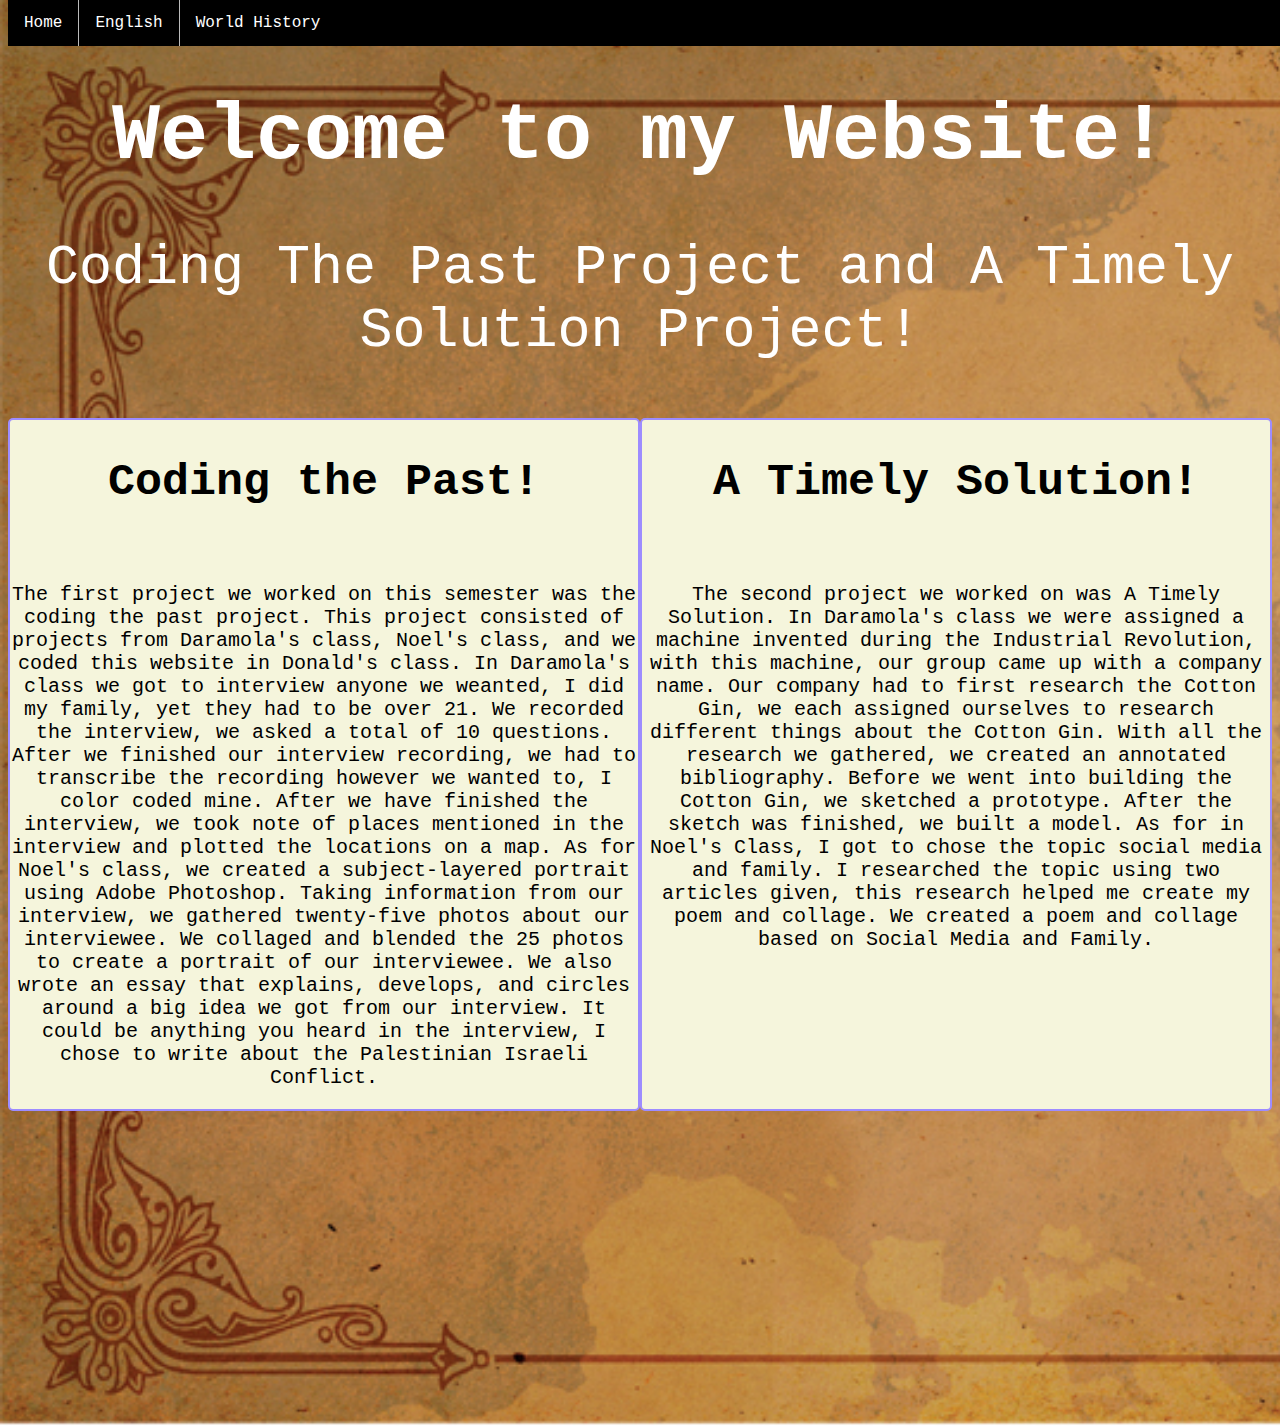
<file: index.html>
<!DOCTYPE html>
<html class="indexhtml">
	<head>
		<title>Our Semester Project!</title>
		<link href="stylesheet.css" type="text/css" rel="stylesheet">
	</head>
	<h5>Hi!</h5>
	<body class="indexbody">
		<h1 style="font-size:80px">Welcome to my Website!</h1>
		<p style="font-size:55px">Coding The Past Project and A Timely Solution Project!</p>
	<ul>
		<li><a href="index.html">Home</a></li>
		<li><a href="noel.html">English</a></li>
		<li><a href="daramola.html">World History</a></li>
	</ul>
	<div class="grid">
			<div class="box m">
				<h2 style="font-size:45px">Coding the Past!</h2><br><p style="font-size:20px">The first project we worked on this semester was the coding the past project. This project consisted of projects from Daramola's class, Noel's class, and we coded this website in Donald's class. In Daramola's class we got to interview anyone we weanted, I did my family, yet they had to be over 21. We recorded the interview, we asked a total of 10 questions. After we finished our interview recording, we had to transcribe the recording however we wanted to, I color coded mine. After we have finished the interview, we took note of places mentioned in the interview and plotted the locations on a map. As for Noel's class, we created a subject-layered portrait using Adobe Photoshop. Taking information from our interview, we gathered twenty-five photos about our interviewee. We collaged and blended the 25 photos to create a portrait of our interviewee. We also wrote an essay that explains, develops, and circles around a big idea we got from our interview. It could be anything you heard in the interview, I chose to write about the Palestinian Israeli Conflict. 
			</div>
			<div class="box p">
				<h2 style="font-size:45px">A Timely Solution!</h2><br><p style="font-size:20px">The second project we worked on was A Timely Solution. In Daramola's class we were assigned a machine invented during the Industrial Revolution, with this machine, our group came up with a company name. Our company had to first research the Cotton Gin, we each assigned ourselves to research different things about the Cotton Gin. With all the research we gathered, we created an annotated bibliography. Before we went into building the Cotton Gin, we sketched a prototype. After the sketch was finished, we built a model. As for in Noel's Class, I got to chose the topic social media and family. I researched the topic using two articles given, this research helped me create my poem and collage. We created a poem and collage based on Social Media and Family.</p>
	</body>
</html>
</file>
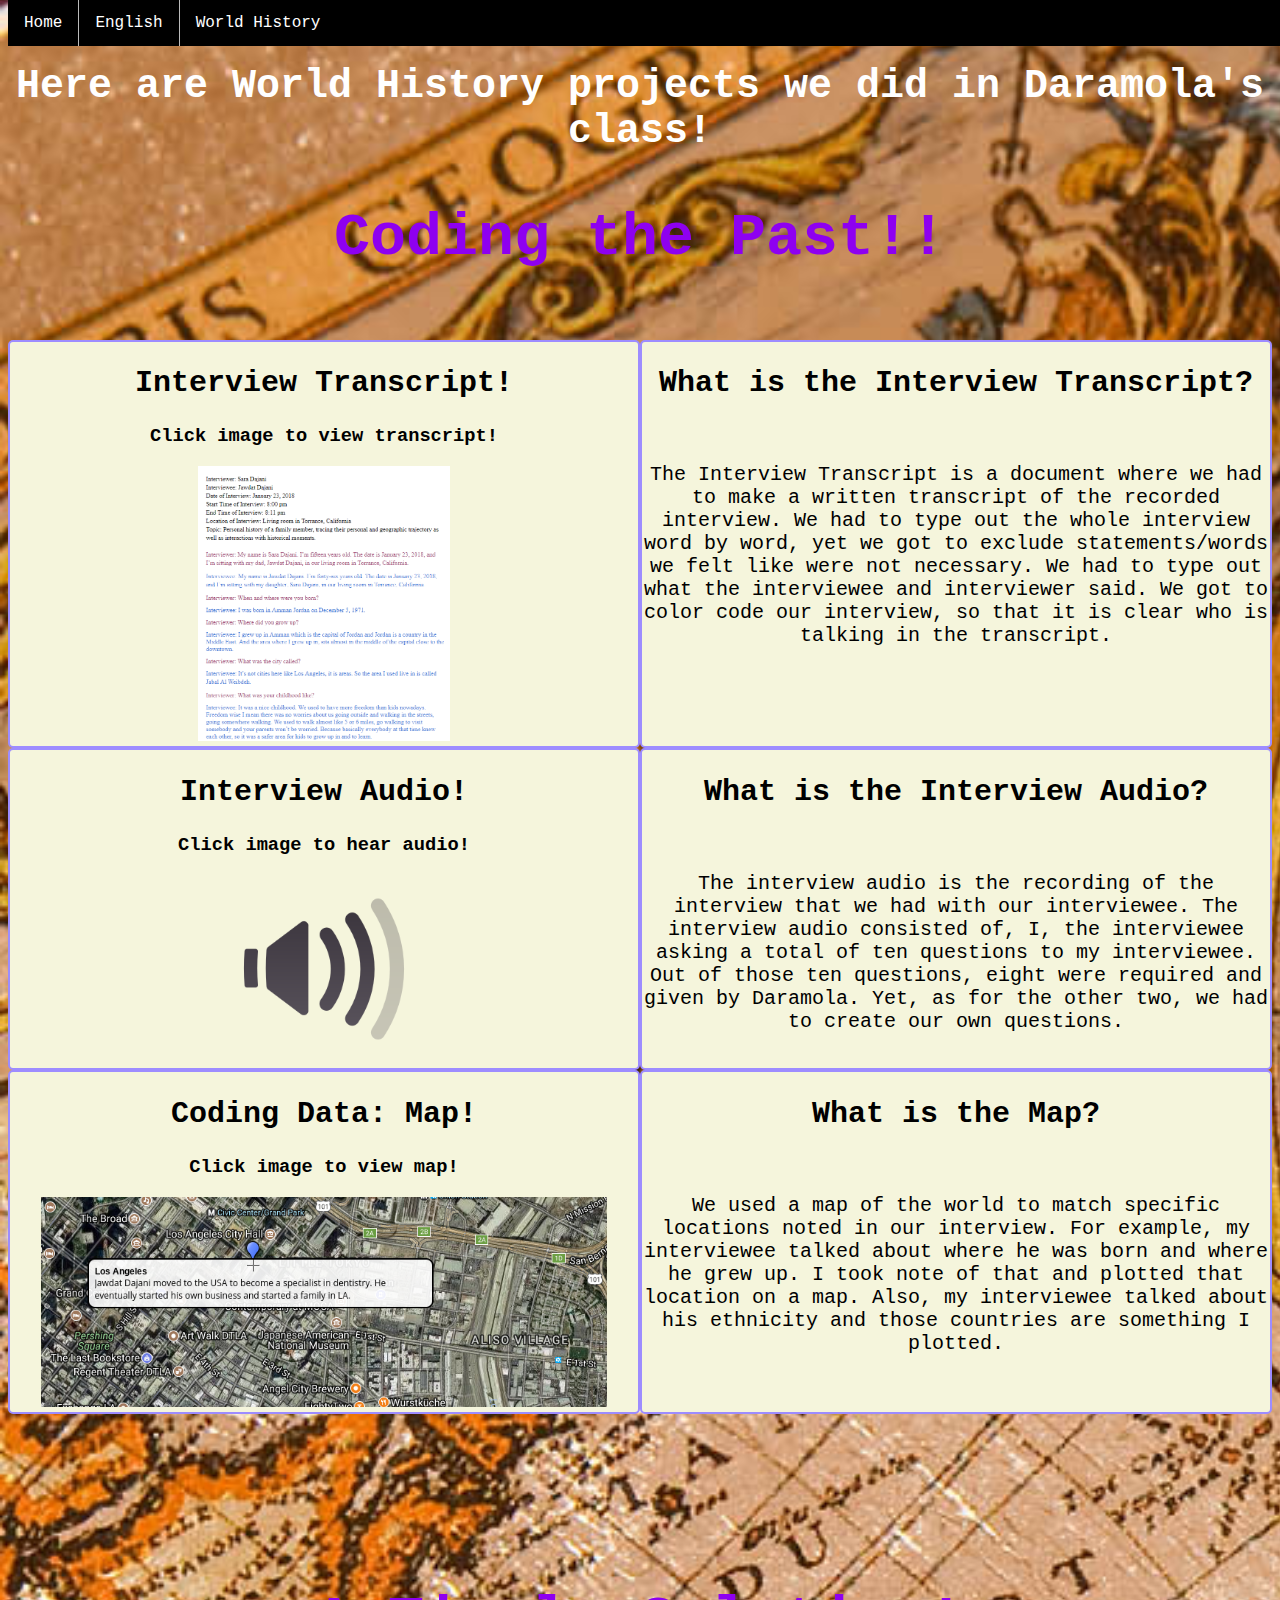
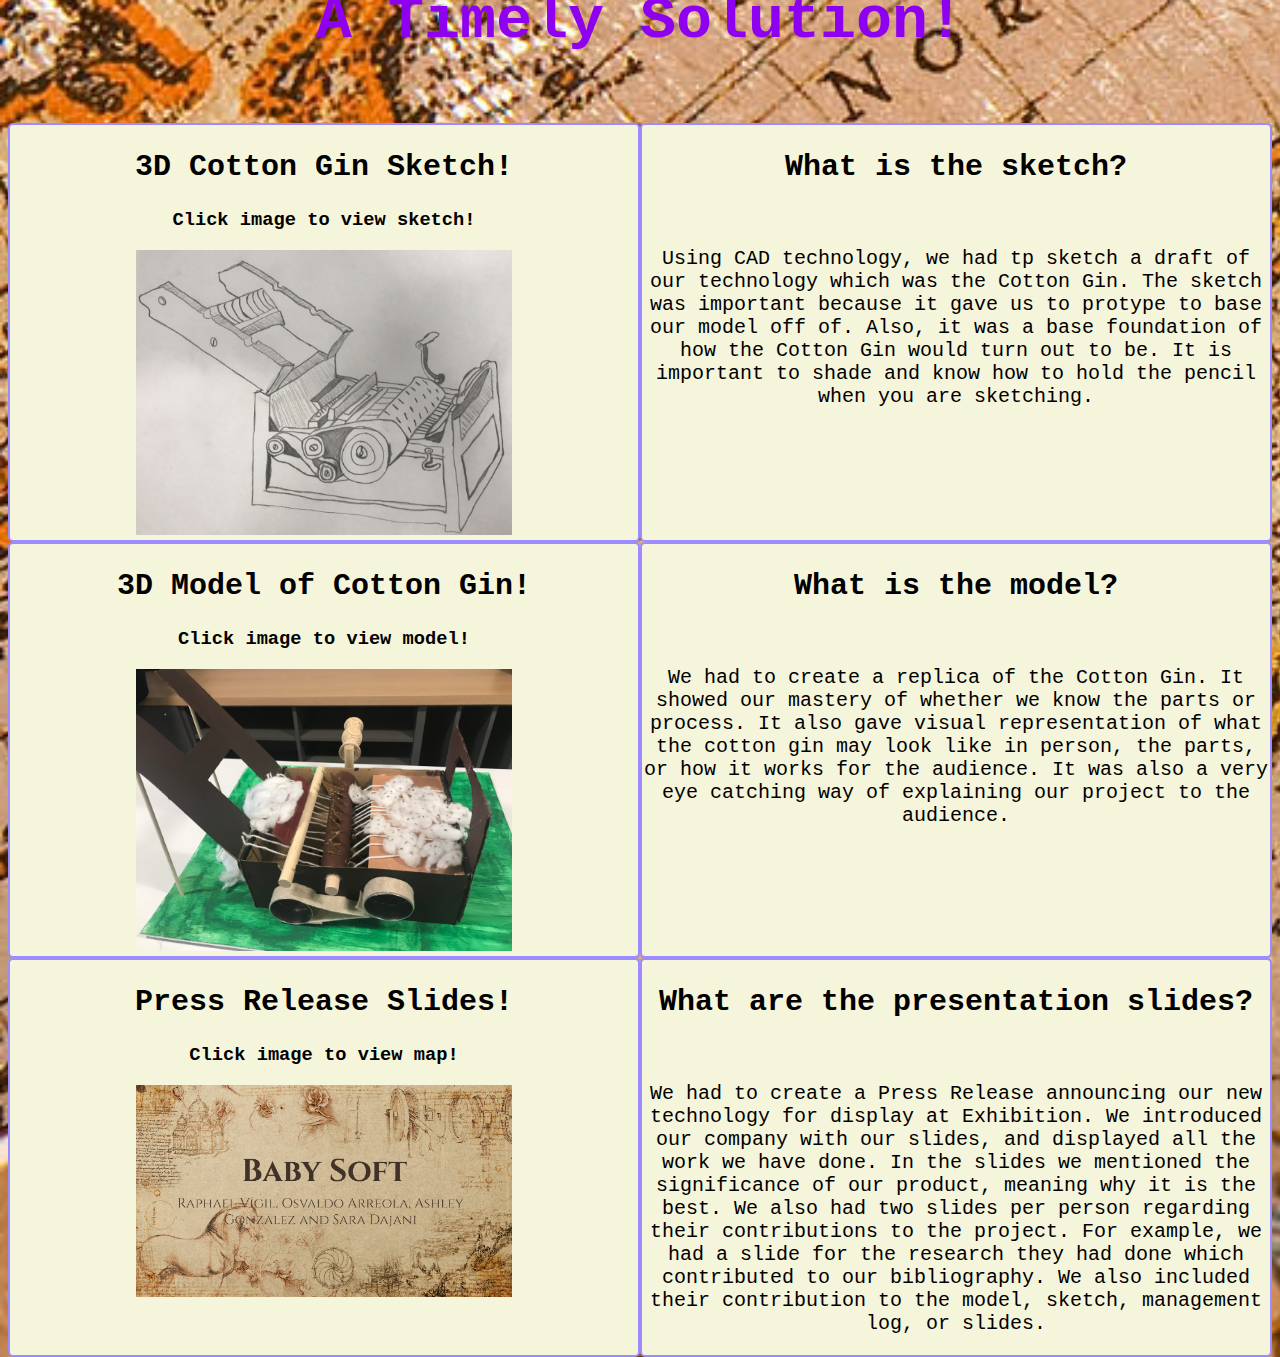
<file: daramola.html>
<!DOCTYPE html>
<html class="daramolahtml">
	<head>
		<title>World History!</title>
		<link href="stylesheet.css" type="text/css" rel="stylesheet">
	</head>
	<h5>Hi!</h5>
	<body class="daramolabody">
		<h1 style="font-size:40px">Here are World History projects we did in Daramola's class!</h1>
	<ul>
		<li><a href="index.html">Home</a></li>
		<li><a href="noel.html">English</a></li>
		<li><a href="daramola.html">World History</a></li>
	</ul>
		<h2 style="font-size:60px; color:#8E00F0">Coding the Past!!</h2> </br>
		<div class="grid">
			<div class="box a">
				<h2 style="font-size:30px">Interview Transcript!</h2><h3> Click image to view transcript!</h3><a href="https://docs.google.com/document/d/1vU_P1O-WR86QGaUt7qvStDDnRAv8-evLzZ8S3EwphzE/edit?usp=sharing"><img src="images/transcript.PNG" width="40%"></a>
			</div>
			<div class="box b">
				<h2 style="font-size:30px">What is the Interview Transcript?</h2><br><p style="font-size:20px">The Interview Transcript is a document where we had to make a written transcript of the recorded interview. We had to type out the whole interview word by word, yet we got to exclude statements/words we felt like were not necessary. We had to type out what the interviewee and interviewer said. We got to color code our interview, so that it is clear who is talking in the transcript.</p>
			</div>
			<div class="box c">
				<h2 style="font-size:30px">Interview Audio!</h2><h3> Click image to hear audio!</h3><a href="images/interview.m4a"><img src="images/audio.png" width="30%"></a>
			</div>
			<div class="box d">
				<h2 style="font-size:30px">What is the Interview Audio?</h2><br><p style="font-size:20px">The interview audio is the recording of the interview that we had with our interviewee. The interview audio consisted of, I, the interviewee asking a total of ten questions to my interviewee. Out of those ten questions, eight were required and given by Daramola. Yet, as for the other two, we had to create our own questions. </p>
			</div>
			<div class="box e">
				<h2 style="font-size:30px">Coding Data: Map!</h2><h3> Click image to view map!</h3><a href="https://docs.google.com/document/d/14AetA30PpA2huUdgkZaYGPB3ZgDtjVDU2--U7oKI6Ys/edit?usp=sharing"><img src="images/map.PNG" width="90%"></a>
			</div>
			<div class="box f">
				<h2 style="font-size:30px">What is the Map?</h2><br><p style="font-size:20px">We used a map of the world to match specific locations noted in our interview. For example, my interviewee talked about where he was born and where he grew up. I took note of that and plotted that location on a map. Also, my interviewee talked about his ethnicity and those countries are something I plotted.</p>
			</div>
	</div>
		<br>
		<br>
		<br>
		<br>
		<br>
		<br>
		<br>
		<br>
		<br>
		<br>
		<br>
	<h2 style="font-size:60px; color:#8E00F0">A Timely Solution!</h2><br>
	<div class="grid">
			<div class="box a">
				<h2 style="font-size:30px">3D Cotton Gin Sketch!</h2><h3> Click image to view sketch!</h3><a href="images/sketch.PNG"><img src="images/sketch.PNG" width="60%"></a>
			</div>
			<div class="box b">
				<h2 style="font-size:30px">What is the sketch?</h2><br><p style="font-size:20px">Using CAD technology, we had tp sketch a draft of our technology which was the Cotton Gin. The sketch was important because it gave us to protype to base our model off of. Also, it was a base foundation of how the Cotton Gin would turn out to be. It is important to shade and know how to hold the pencil when you are sketching.</p>
			</div>
			<div class="box c">
				<h2 style="font-size:30px">3D Model of Cotton Gin!</h2><h3> Click image to view model!</h3><a href="images/cottongin.jpg"><img src="images/cottongin.jpg" width="60%"></a>
			</div>
			<div class="box d">
				<h2 style="font-size:30px">What is the model?</h2><br><p style="font-size:20px">We had to create a replica of the Cotton Gin. It showed our mastery of whether we know the parts or process. It also gave visual representation of what the cotton gin may look like in person, the parts, or how it works for the audience. It was also a very eye catching way of explaining our project to the audience.</p>
			</div>
			<div class="box e">
				<h2 style="font-size:30px">Press Release Slides!</h2><h3> Click image to view map!</h3><a href="https://docs.google.com/presentation/d/1ZmXP522565TCPYHgSQX-TzCfXqWAu4sSM6d7xxcUXTM/edit?usp=sharing"><img src="images/slides.PNG" width="60%"></a>
			</div>
			<div class="box f">
				<h2 style="font-size:30px">What are the presentation slides?</h2><br><p style="font-size:20px"> We had to create a Press Release announcing our new technology for display at Exhibition. We introduced our company with our slides, and displayed all the work we have done. In the slides we mentioned the significance of our product, meaning why it is the best. We also had two slides per person regarding their contributions to the project. For example, we had a slide for the research they had done which contributed to our bibliography. We also included their contribution to the model, sketch, management log, or slides.</p>
			</div>
				
  </body>
  </html>
</file>
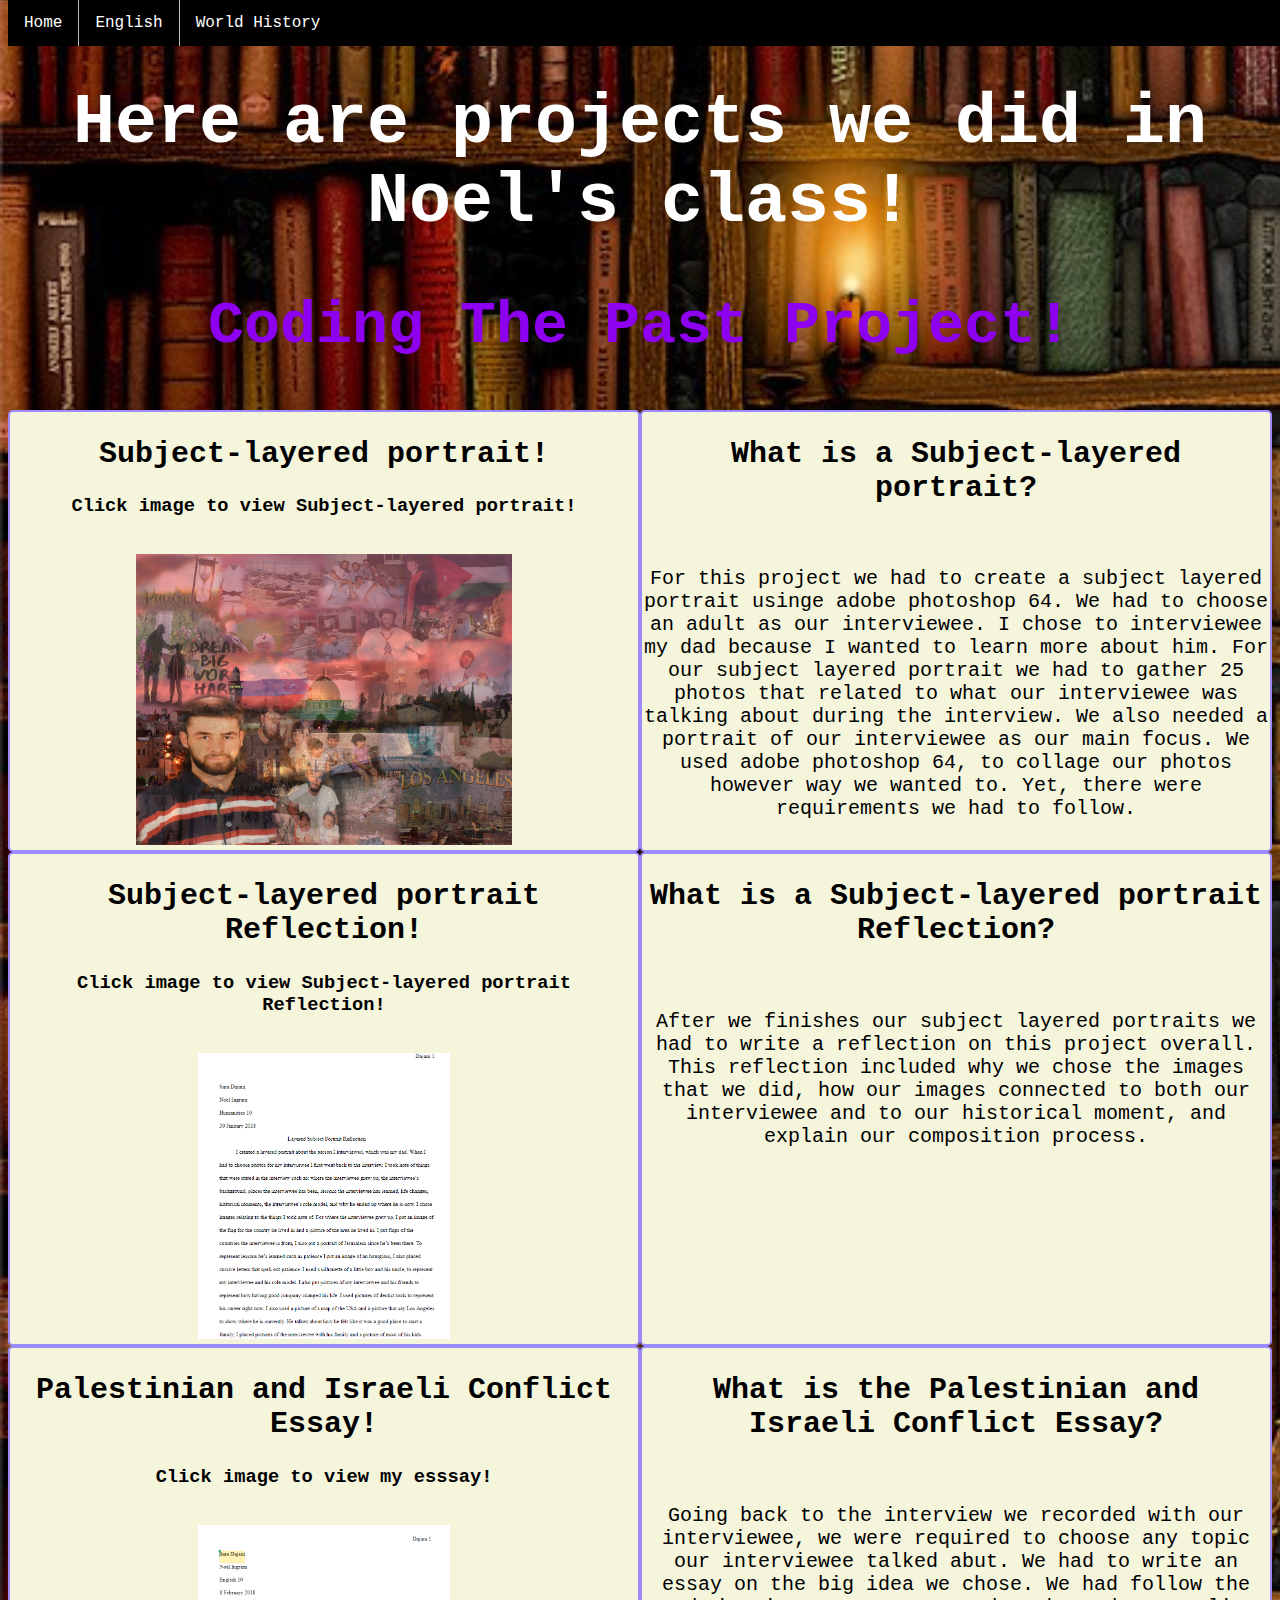
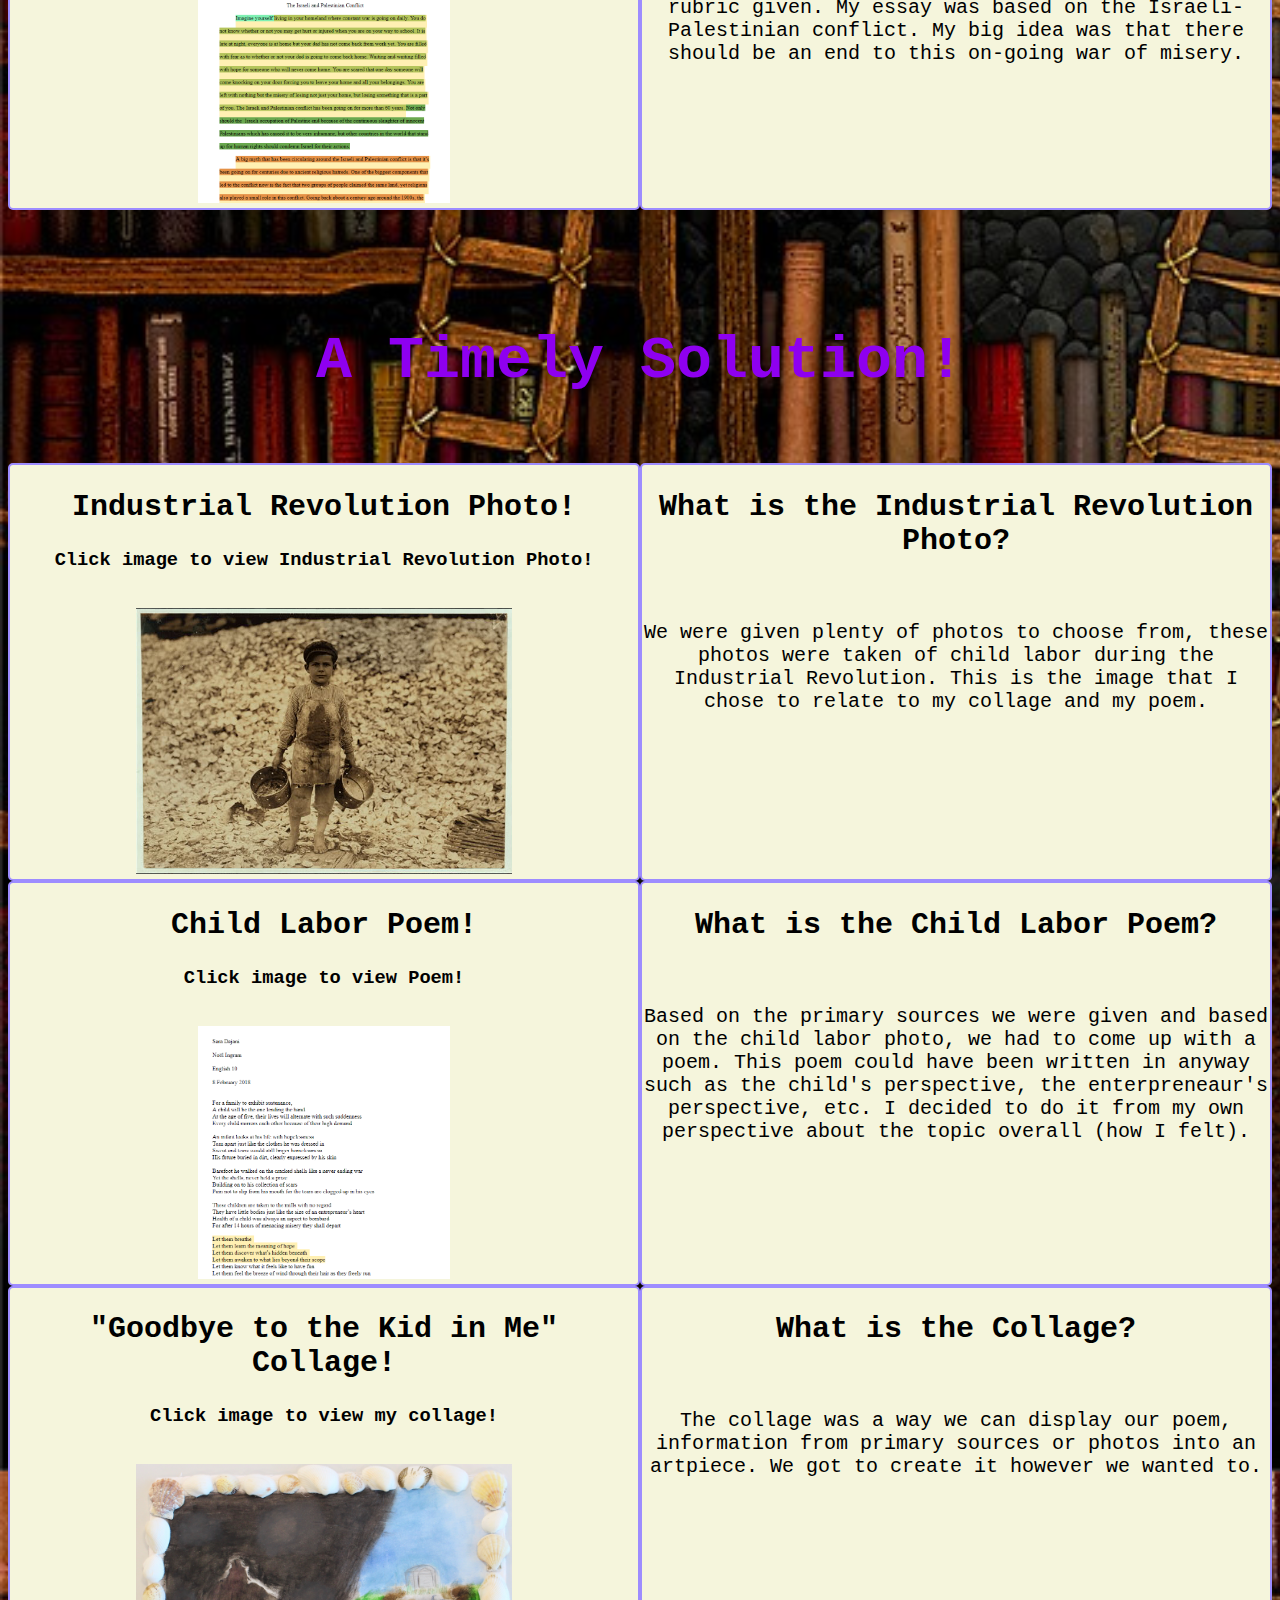
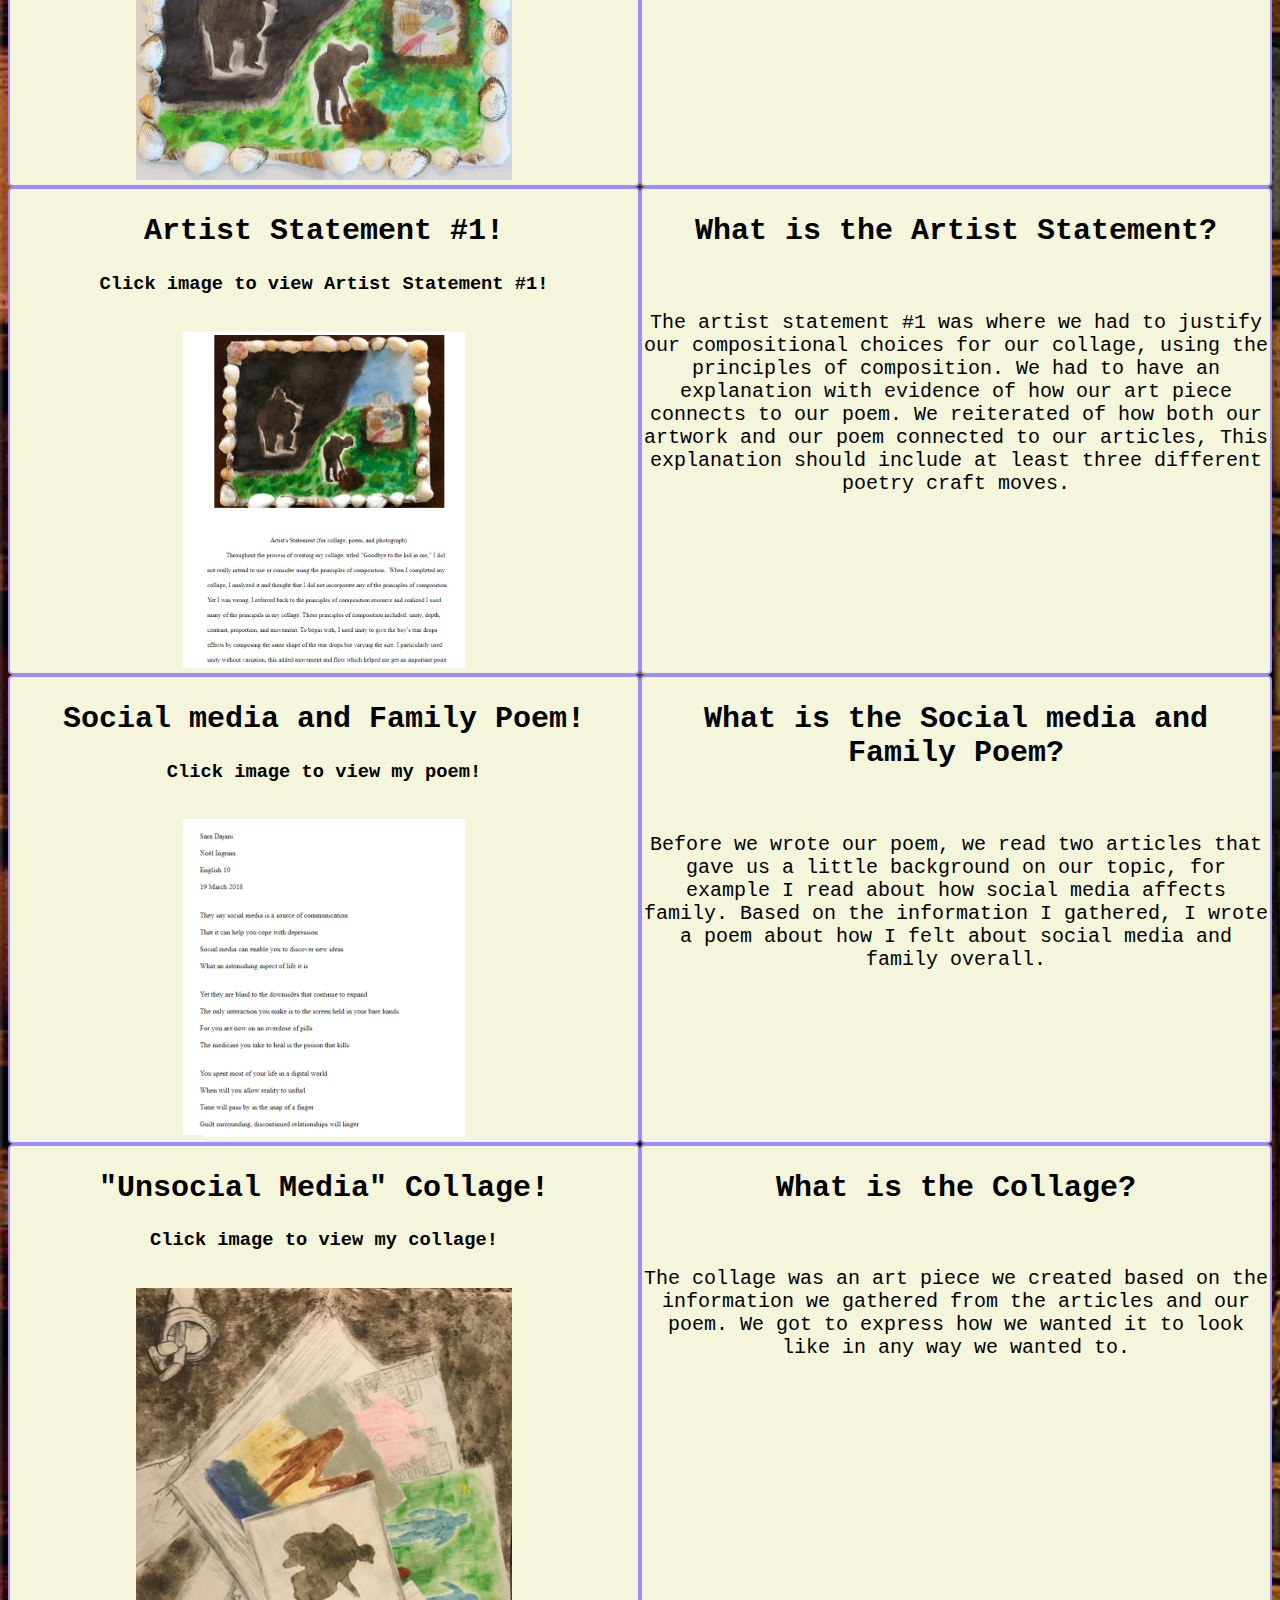
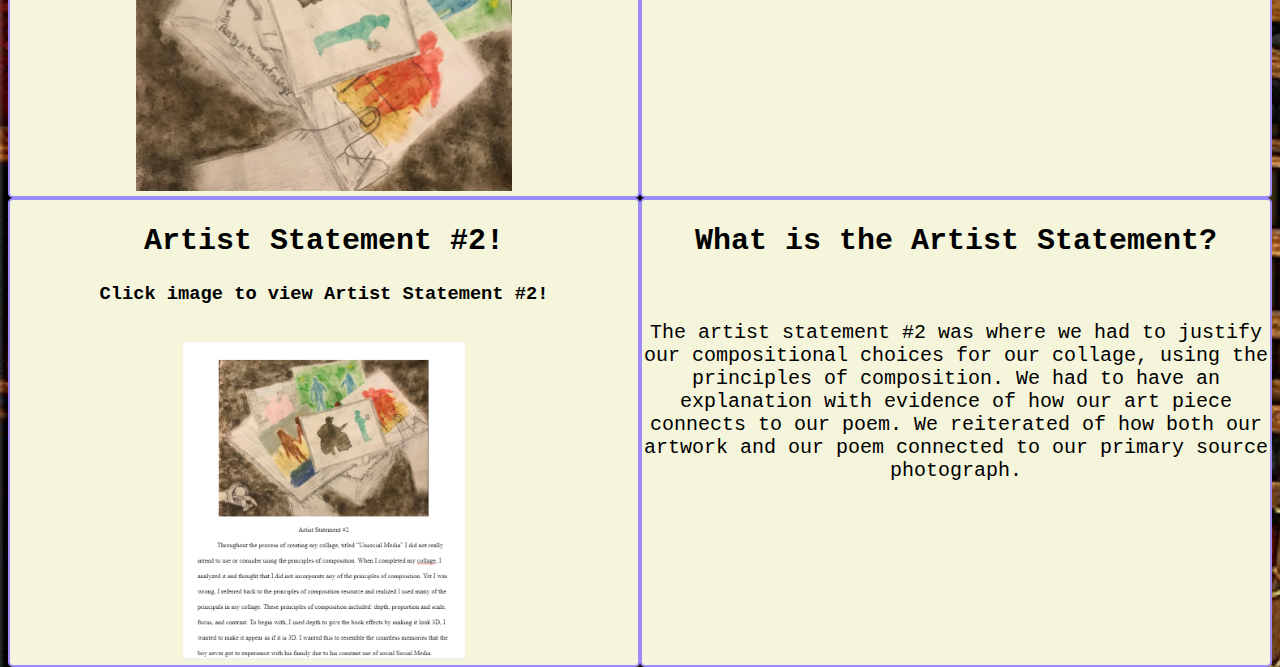
<file: noel.html>
<!DOCTYPE html>
<html class="noelhtml">
	<head>
		<title>English!</title>
		<link href="stylesheet.css" type="text/css" rel="stylesheet">
	</head>
	<h5>Hi!</h5>
	<body class="noelbody">
		<h1 style="font-size:70px; color:white">Here are projects we did in Noel's class!</h1>
		<ul>
			<li><a href="index.html">Home</a></li>
			<li><a href="noel.html">English</a></li>
			<li><a href="daramola.html">World History</a></li>
		</ul>
		<h2 style="font-size:60px; color:#8E00F0">Coding The Past Project!</h2>                                                    
		<div class="grid">
			<div class="box g">
				<h2 style="font-size:30px">Subject-layered portrait!</h2><h3> Click image to view Subject-layered portrait!</h3><br><a href="https://drive.google.com/file/d/1I9M4hOev3_KSQda7av9gT4YPCnmCFOYA/view"><img src="images/subjectportrait.jpg" width="60%"></a>
			</div>
			<div class="box h">
				<h2 style="font-size:30px">What is a Subject-layered portrait?</h2><br><p style="font-size:20px">For this project we had to create a subject layered portrait usinge adobe photoshop 64. We had to choose an adult as our interviewee. I chose to interviewee my dad because I wanted to learn more about him. For our subject layered portrait we had to gather 25 photos that related to what our interviewee was talking about during the interview. We also needed a portrait of our interviewee as our main focus. We used adobe photoshop 64, to collage our photos however way we wanted to. Yet, there were requirements we had to follow.</p>	
			</div>
			<div class="box i">
				<h2 style="font-size:30px">Subject-layered portrait Reflection!</h2><h3> Click image to view Subject-layered portrait Reflection!</h3><br><a href="https://docs.google.com/document/d/1ORzixe2J_m214nkBX4L7Z-VTox9Yvjjb5SWHOgIDSQs/edit?usp=sharing"><img src="images/reflectionportrait.PNG" width="40%"></a>
			</div>
			<div class="box j">
				<h2 style="font-size:30px">What is a Subject-layered portrait Reflection?</h2><br><p style="font-size:20px">After we finishes our subject layered portraits we had to write a reflection on this project overall. This reflection included why we chose the images that we did, how our images connected to both our interviewee and to our historical moment, and explain our composition process.</p>
			</div>
			<div class="box k">
				<h2 style="font-size:30px">Palestinian and Israeli Conflict Essay!</h2><h3> Click image to view my esssay!</h3><br><a href="https://docs.google.com/document/d/1ONAVpCUcGvJ_2GpIzPvGvzJM7hhFfdIBTO6ZqASGloM/edit?usp=sharing"><img src="images/noelessay.PNG" width="40%"></a>
			</div>
			<div class="box l">
				<h2 style="font-size:30px">What is the Palestinian and Israeli Conflict Essay?</h2><br><p style="font-size:20px">Going back to the interview we recorded with our interviewee, we were required to choose any topic our interviewee talked abut. We had to write an essay on the big idea we chose. We had follow the rubric given. My essay was based on the Israeli-Palestinian conflict. My big idea was that there should be an end to this on-going war of misery.</p>
			</div>
		</div>
		<br>
		<br>
		<br>
		<br>
		<br>
		<br>
		<br>
		<br>
		<br>
		<br>
		<br>
		<br>
		<br>
		<br>
		<br>
		<br>
		<br>
		<br>
		<br>
		<br>
		<br>
		<br>
		<br>
		<br>
		<br>
		<br>
		<h2 style="font-size:60px; color:#8E00F0">A Timely Solution!</h2> </br>
		<div class="grid">
			<div class="box m">
				<h2 style="font-size:30px">Industrial Revolution Photo!</h2><h3> Click image to view Industrial Revolution Photo!</h3><br><a href="https://drive.google.com/file/d/1hllZYmreOXjD7SurJyO0AKzWp9RlC4Fc/view"><img src="images/childshells.PNG" width="60%"></a>
			</div>
			<div class="box n">
				<h2 style="font-size:30px">What is the Industrial Revolution Photo?</h2><br><p style="font-size:20px">We were given plenty of photos to choose from, these photos were taken of child labor during the Industrial Revolution. This is the image that I chose to relate to my collage and my poem.</p> 
			</div>
			<div class="box o">
				<h2 style="font-size:30px">Child Labor Poem!</h2><h3> Click image to view Poem!</h3><br><a href="https://docs.google.com/document/d/1og2Gtf2JiG2wgAHJtg5zxaHFEa10bGEhgBtPbt8Euag/edit?usp=sharing"><img src="images/poem.PNG" width="40%"></a>
			</div>
			<div class="box p">
				<h2 style="font-size:30px">What is the Child Labor Poem?</h2><br><p style="font-size:20px">Based on the primary sources we were given and based on the child labor photo, we had to come up with a poem. This poem could have been written in anyway such as the child's perspective, the enterpreneaur's perspective, etc. I decided to do it from my own perspective about the topic overall (how I felt).</p>
			</div>
			<div class="box q">
				<h2 style="font-size:30px">"Goodbye to the Kid in Me" Collage!</h2><h3> Click image to view my collage!</h3><br><a href="https://drive.google.com/file/d/1N4EegX8fmZ1R62-xcbap6lyELcaJFlYy/view"><img src="images/SaraDajaniIRmixedMedia.jpg" width="60%"></a>
			</div>
			<div class="box r">
				<h2 style="font-size:30px">What is the Collage?</h2><br><p style="font-size:20px">The collage was a way we can display our poem, information from primary sources or photos into an artpiece. We got to create it however we wanted to.</p>
			</div>
			<div class="box m">
				<h2 style="font-size:30px">Artist Statement #1!</h2><h3> Click image to view Artist Statement #1!</h3><br><a href="https://docs.google.com/document/d/1Ttobr-TWzRTzmpw9TNTLZmI_VpImehSQJhTRO4X6eis/edit?usp=sharing"><img src="images/statement1.PNG" width="45%"></a>
			</div>
			<div class="box t">
				<h2 style="font-size:30px">What is the Artist Statement?</h2><br><p style="font-size:20px">The artist statement #1 was where we had to justify our compositional choices for our collage, using the principles of composition. We had to have an explanation with evidence of how our art piece connects to our poem. We reiterated of how both our artwork and our poem connected to our articles, This explanation should include at least three different poetry craft moves. </p>
			</div>
			<div class="box s">
				<h2 style="font-size:30px">Social media and Family Poem!</h2><h3> Click image to view my poem!</h3><br><a href="https://docs.google.com/document/d/1Cm6yZ-xofp22PcG8c3u_AT1-zwfNz24xpE3BZPAVjiA/edit?usp=sharing"><img src="images/media.PNG" width="45%"></a>
			</div>
			<div class="box y">
				<h2 style="font-size:30px">What is the Social media and Family Poem?</h2><br><p style="font-size:20px">Before we wrote our poem, we read two articles that gave us a little background on our topic, for example I read about how social media affects family. Based on the information I gathered, I wrote a poem about how I felt about social media and family overall.</p>
			</div>
			<div class="box u">
				<h2 style="font-size:30px">"Unsocial Media" Collage!</h2><h3> Click image to view my collage!</h3><br><a href="https://drive.google.com/file/d/1ur17Rf-XcIZkFic_zVeMGr-nUyb39uv8/view"><img src="images/Collagetech.JPG" width="60%"></a>
			</div>
			<div class="box o">
				<h2 style="font-size:30px">What is the Collage?</h2><br><p style="font-size:20px">The collage was an art piece we created based on the information we gathered from the articles and our poem. We got to express how we wanted it to look like in any way we wanted to.</p>
			</div>
			<div class="box k">
				<h2 style="font-size:30px">Artist Statement #2!</h2><h3> Click image to view Artist Statement #2!</h3><br><a href="https://docs.google.com/document/d/1GAn3Gc6KbLj1UAWtFVXc0soP3QF9p_HLtuZH1JDj3S4/edit?usp=sharing"><img src="images/artist2.PNG" width="45%"></a>
			</div>
			<div class="box m">
				<h2 style="font-size:30px">What is the Artist Statement?</h2><br><p style="font-size:20px">The artist statement #2 was where we had to justify our compositional choices for our collage, using the principles of composition. We had to have an explanation with evidence of how our art piece connects to our poem. We reiterated of how both our artwork and our poem connected to our primary source photograph.</p>
			</div>
		</div>
</body>
 </html>
</file>
<file: stylesheet.css>
.daramolahtml {
	cursor: url('images/daramola.PNG'), auto;
}

.noelhtml {
	cursor: url('images/noel.PNG'), auto;
}

.indexhtml {
	cursor: url('images/donald.PNG'), auto;
}

.indexbody{
	font-family:"courier new";
	background: url("images/history.jpg");
	background-size: cover;
	text-align: center;
	color: white;
}
	
.daramolabody{
	font-family:"courier new";
	background: url("images/worldmap.jpg");
	background-size: cover;
	text-align: center;
	color: white;
}
.noelbody{
	font-family:"courier new";
	background: url("images/books.jpg");
	background-size: cover;
	text-align: center;
}
	
ul{
    list-style-type:none;
    margin:0;
    padding:0;
    overflow:hidden;
    background-color:black;
	position: fixed;
    top: 0;
    width: 100%;
}

li{
    float:left;
}

li a{
    display:block;
    color:white;
    text-align:center;
    padding:14px 16px;
    text-decoration:none;
}

li{
    border-right:1px solid #bbb;
}

li:last-child{
    border-right:none;
}


.grid {
	display: grid;
  border: 2px #9D8CFF;
  height: 1000px;
  grid-template: repeat(2, 1fr) / 2fr 2fr;
  max-width: 1500px;
  margin: auto;
}
.box {
  background-color: beige;
  color: black;
  border-radius: 5px;
  border: 2px #9D8CFF solid;
}
</file>
